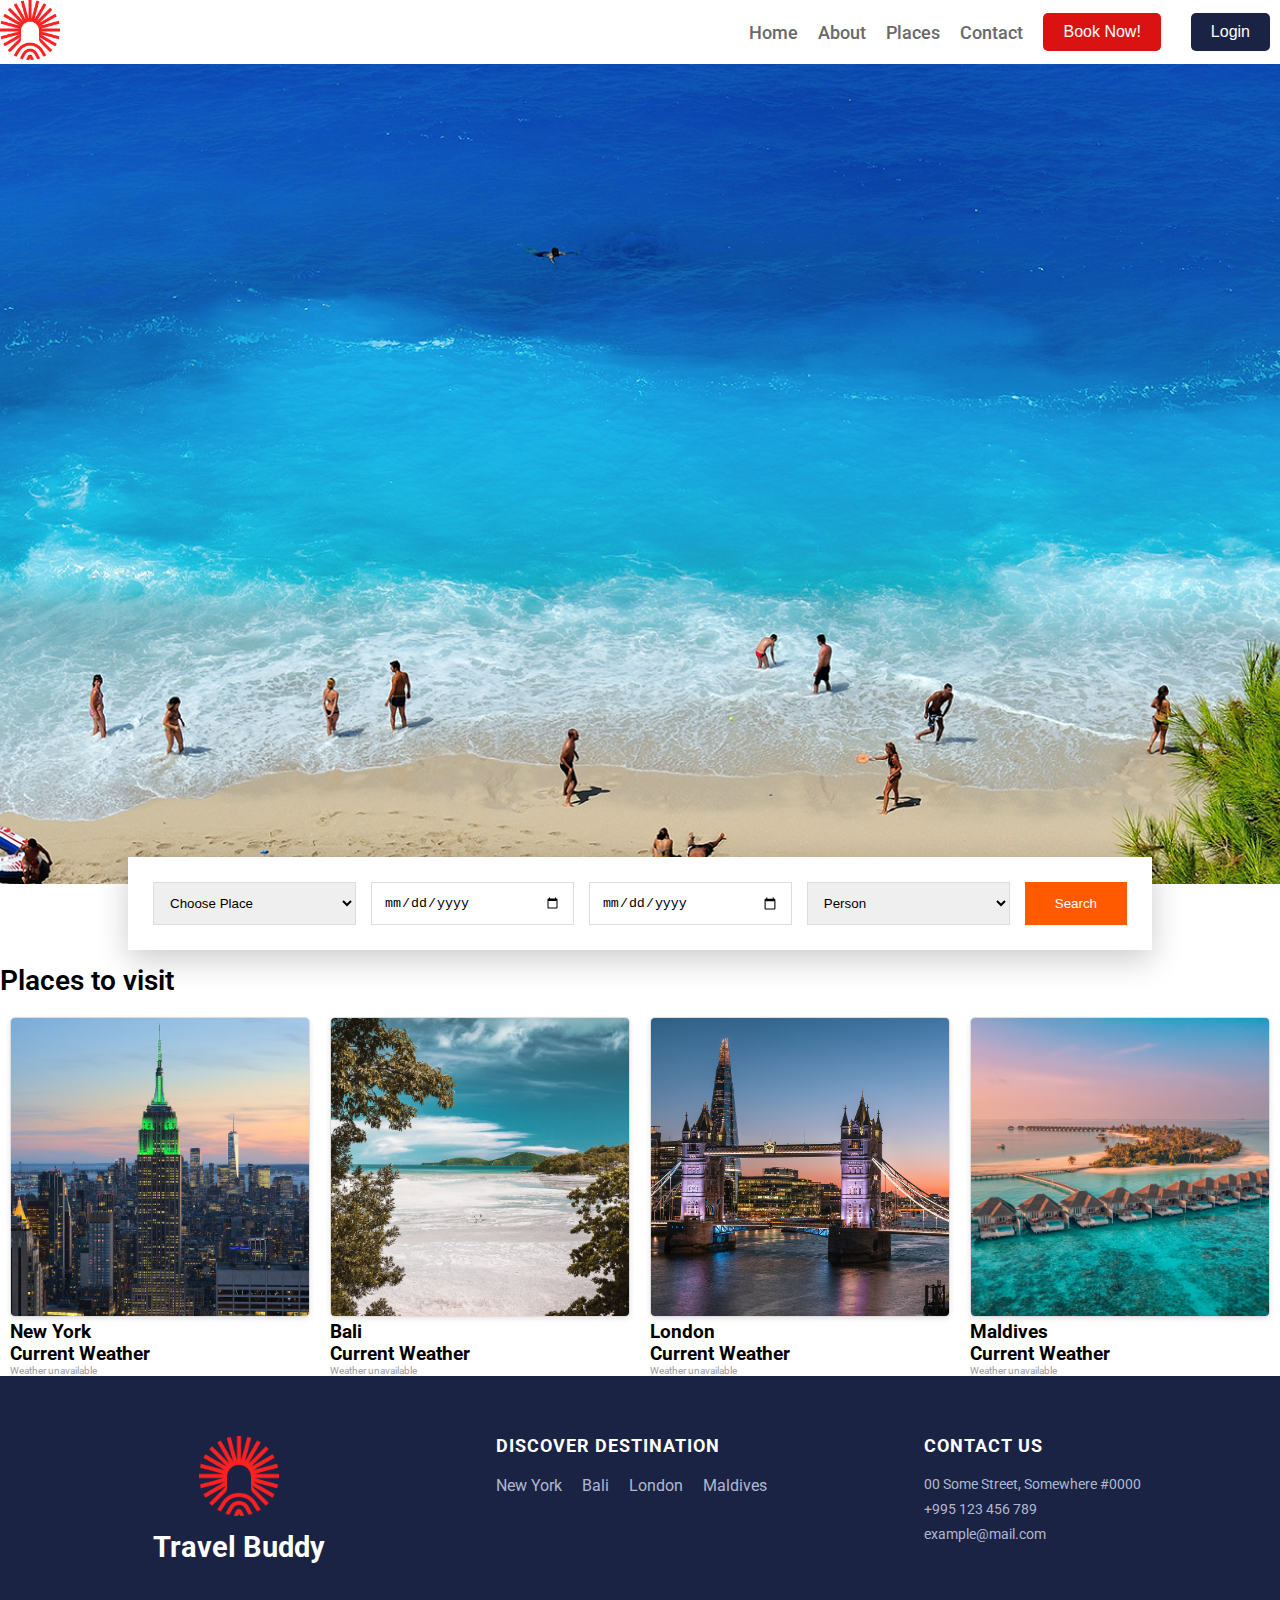
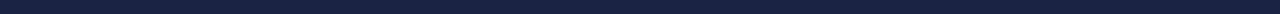
<file: index.html>
<!DOCTYPE html>
<html lang="en">
<head>
    <meta charset="UTF-8">
    <meta name="viewport" content="width=device-width, initial-scale=1.0">
    <title>Travel Buddy</title>
    <link rel="stylesheet" href="style.css">
    <link rel="preconnect" href="https://fonts.googleapis.com">
    <link rel="preconnect" href="https://fonts.gstatic.com" crossorigin>
    <link href="https://fonts.googleapis.com/css2?family=Roboto:ital,wght@0,100..900;1,100..900&family=Science+Gothic:wght@100..900&display=swap" rel="stylesheet">
</head>
<body>
    <nav>
        <div class="logo">
            <a href="index.html"><img src="images/logo.png" alt=""></a>
        </div>
    <div class="burger-icon" id="burger">
        <div class="bar"></div>
        <div class="bar"></div>
        <div class="bar"></div>
    </div>

    <ul class="navbar" id="navLinks">
        <li><a href="index.html">Home</a></li>
        <li><a href="about.html">About</a></li>
        <li><a href="places.html">Places</a></li>
        <li><a href="contact.html">Contact</a></li>
        <button class="navbutton">Book Now!</button>
        <button id="loginBtn" class="loginbutton">Login</button>
    </ul>
    <div id="loginModal" class="modal">
        <div class="modal-content">
            <span class="close-modal">&times;</span>
        
            <div class="modal-header">
                <h2>Login to Travel Buddy</h2>
            </div>

            <form id="authForm">
                <div class="form-group">
                    <label>Username</label>
                    <input id="inputUsername" type="text" placeholder="Enter Username" required>
                </div>
            
                <div class="form-group">
                    <label>Password</label>
                    <input id="inputPassword" type="password" placeholder="Enter Password" required>
                </div>

                <button type="submit" class="auth-submit" id="loginSubmit">Login</button>
                <button type="submit" class="auth-submit" id="registerSubmit" style="display:none;">Register</button>
            </form>

            <div class="modal-footer">
                <button class="text-btn">Forgot Password?</button>
                <div class="divider"></div>
                <button id="registerBtn" class="text-btn highlight">New here? Register Now</button>
                <button id="loginAgain" class="text-btn highlight" style="display:none;">Already have an account? Login</button>
            </div>
        </div>
    </div>
    <div id="logoutModal" class="modal">
        <div class="modal-content">
            <span class="close-modal">&times;</span>
        
            <div class="modal-header">
                <h2>Are you sure you want to log out?</h2>
            </div>
            <div class="modal-footer">
                <div class="divider"></div>
                <button id="logoutBtn" class="text-btn highlight">Logout</button>
            </div>
        </div>
    </div>
</nav>
<div class="nav-overlay" id="navOverlay"></div>
    <div class="container">
        <div class="hero">
            <div class="search-box">
        <div class="fields">
            <select>
                <option>Choose Place</option>
                <option value="newyork">New York</option>
                <option value="bali">Bali</option>
                <option value="london">London</option>
                <option value="maldives">Maldives</option>
            </select>

            <input type="date">
            <input type="date">

            <select>
                <option>Person</option>
                <option value="1">1</option>
                <option value="2">2</option>
                <option value="3">3</option>
                <option value="4">4</option>
                <option value="5">5</option>
            </select>

            <button class="search-btn">Search</button>
        </div>
        </div>
    </div>
    <div class="recomended">
        <h2 class="places-para">Places to visit</h2>
        <div class="places">
            <div class="place-card" data-lat="40.7128" data-lon="-74.0060">
                <img src="images/place1.jpg" alt="">
                <h3>New York</h3>
                <h3>Current Weather</h3>
                <div class="weather-display"></div>
            </div>
            <div class="place-card" data-lat="-8.3405" data-lon="115.0920">
                <img src="images/place2.jpg" alt="">
                <h3>Bali</h3>
                <h3>Current Weather</h3>
                <div class="weather-display"></div>
            </div>
            <div class="place-card" data-lat="51.5072" data-lon="-0.1276">
                <img src="images/place3.png" alt="">
                <h3>London</h3>
                <h3>Current Weather</h3>
                <div class="weather-display"></div>
            </div>
            <div class="place-card" data-lat="3.2028" data-lon="73.2207">
                <img src="images/place4.jpg" alt="">
                <h3>Maldives</h3>
                <h3>Current Weather</h3>
                <div class="weather-display"></div>
            </div>
        </div>
    </div>

<footer class="main-footer">
    <div class="footer-content">
        <div class="footer-section brand">
            <img src="images/logo.png" alt="Travel Buddy Logo" class="footer-logo">
            <h2>Travel Buddy</h2>
        </div>

        <div class="footer-section links">
            <h3>DISCOVER DESTINATION</h3>
            <ul>
                <li>New York</li>
                <li>Bali</li>
                <li>London</li>
                <li>Maldives</li>
            </ul>
        </div>

        <div class="footer-section contact">
            <h3>CONTACT US</h3>
            <p>00 Some Street, Somewhere #0000</p>
            <p>+995 123 456 789</p>
            <p>example@mail.com</p>
            </div>
        </div>
    </div>
</footer>

<script src="script.js"></script>
</body>
</html>
</file>
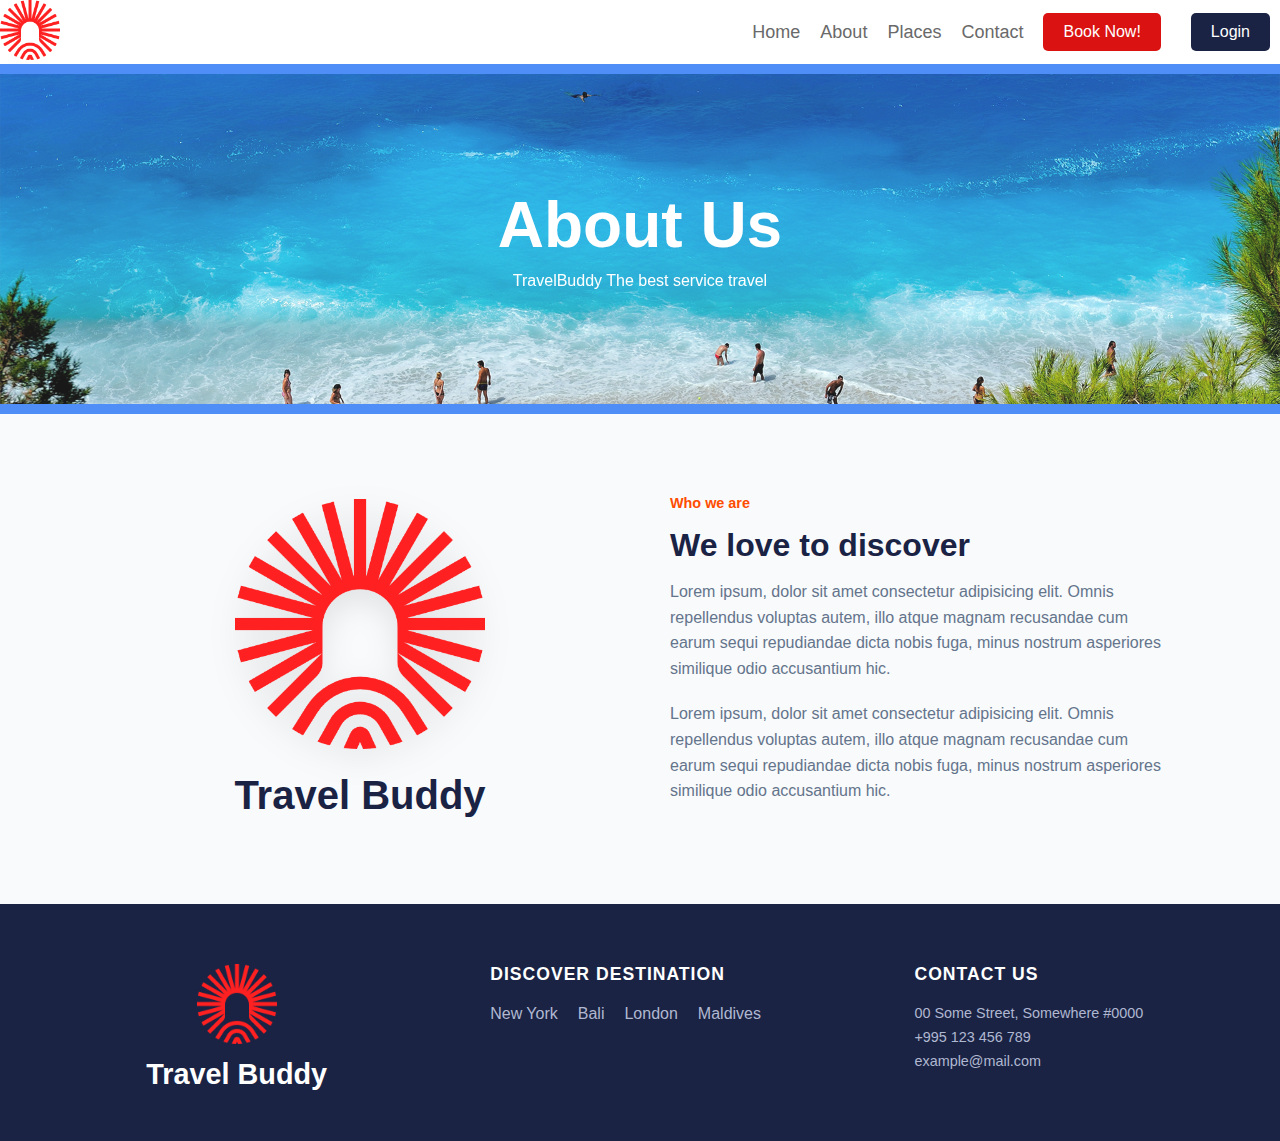
<file: about.html>
<!DOCTYPE html>
<html lang="en">
<head>
    <meta charset="UTF-8">
    <meta name="viewport" content="width=device-width, initial-scale=1.0">
    <title>About Us</title>
    <link rel="stylesheet" href="style.css">
</head>
<body>
    <nav>
        <div class="logo">
            <a href="index.html"><img src="images/logo.png" alt=""></a>
        </div>
    <div class="burger-icon" id="burger">
        <div class="bar"></div>
        <div class="bar"></div>
        <div class="bar"></div>
    </div>

    <ul class="navbar" id="navLinks">
        <li><a href="index.html">Home</a></li>
        <li><a href="about.html">About</a></li>
        <li><a href="places.html">Places</a></li>
        <li><a href="contact.html">Contact</a></li>
        <button class="navbutton">Book Now!</button>
        <button id="loginBtn" class="loginbutton">Login</button>
    </ul>
    <div id="loginModal" class="modal">
        <div class="modal-content">
            <span class="close-modal">&times;</span>
        
            <div class="modal-header">
                <h2>Login to Travel Buddy</h2>
            </div>

            <form id="authForm">
                <div class="form-group">
                    <label>Username</label>
                    <input id="inputUsername" type="text" placeholder="Enter Username" required>
                </div>
            
                <div class="form-group">
                    <label>Password</label>
                    <input id="inputPassword" type="password" placeholder="Enter Password" required>
                </div>

                <button type="submit" class="auth-submit" id="loginSubmit">Login</button>
                <button type="submit" class="auth-submit" id="registerSubmit" style="display:none;">Register</button>
            </form>

            <div class="modal-footer">
                <button class="text-btn">Forgot Password?</button>
                <div class="divider"></div>
                <button id="registerBtn" class="text-btn highlight">New here? Register Now</button>
                <button id="loginAgain" class="text-btn highlight" style="display:none;">Already have an account? Login</button>
            </div>
        </div>
    </div>
</nav>
<section class="about-hero">
    <div class="hero-overlay">
        <h1>About Us</h1>
        <p>TravelBuddy The best service travel</p>
    </div>
</section>

<section class="about-content">
    <div class="content-wrapper">
        <div class="content-left">
            <img src="images/logo.png" alt="Travel Buddy Logo" class="large-logo">
            <h2 class="brand-name">Travel Buddy</h2>
        </div>

        <div class="content-right">
            <span class="sub-title">Who we are</span>
            <h3>We love to discover</h3>
            
            <p>Lorem ipsum, dolor sit amet consectetur adipisicing elit. Omnis repellendus voluptas autem, illo atque magnam recusandae cum earum sequi repudiandae dicta nobis fuga, minus nostrum asperiores similique odio accusantium hic.</p>
            
            <p>Lorem ipsum, dolor sit amet consectetur adipisicing elit. Omnis repellendus voluptas autem, illo atque magnam recusandae cum earum sequi repudiandae dicta nobis fuga, minus nostrum asperiores similique odio accusantium hic.</p>
        </div>
    </div>
</section>

<footer class="main-footer">
    <div class="footer-content">
        <div class="footer-section brand">
            <img src="images/logo.png" alt="Travel Buddy Logo" class="footer-logo">
            <h2>Travel Buddy</h2>
        </div>

        <div class="footer-section links">
            <h3>DISCOVER DESTINATION</h3>
            <ul>
                <li>New York</li>
                <li>Bali</li>
                <li>London</li>
                <li>Maldives</li>
            </ul>
        </div>

        <div class="footer-section contact">
            <h3>CONTACT US</h3>
            <p>00 Some Street, Somewhere #0000</p>
            <p>+995 123 456 789</p>
            <p>example@mail.com</p>
            </div>
        </div>
    </div>
</footer>
</body>
</html>
</file>
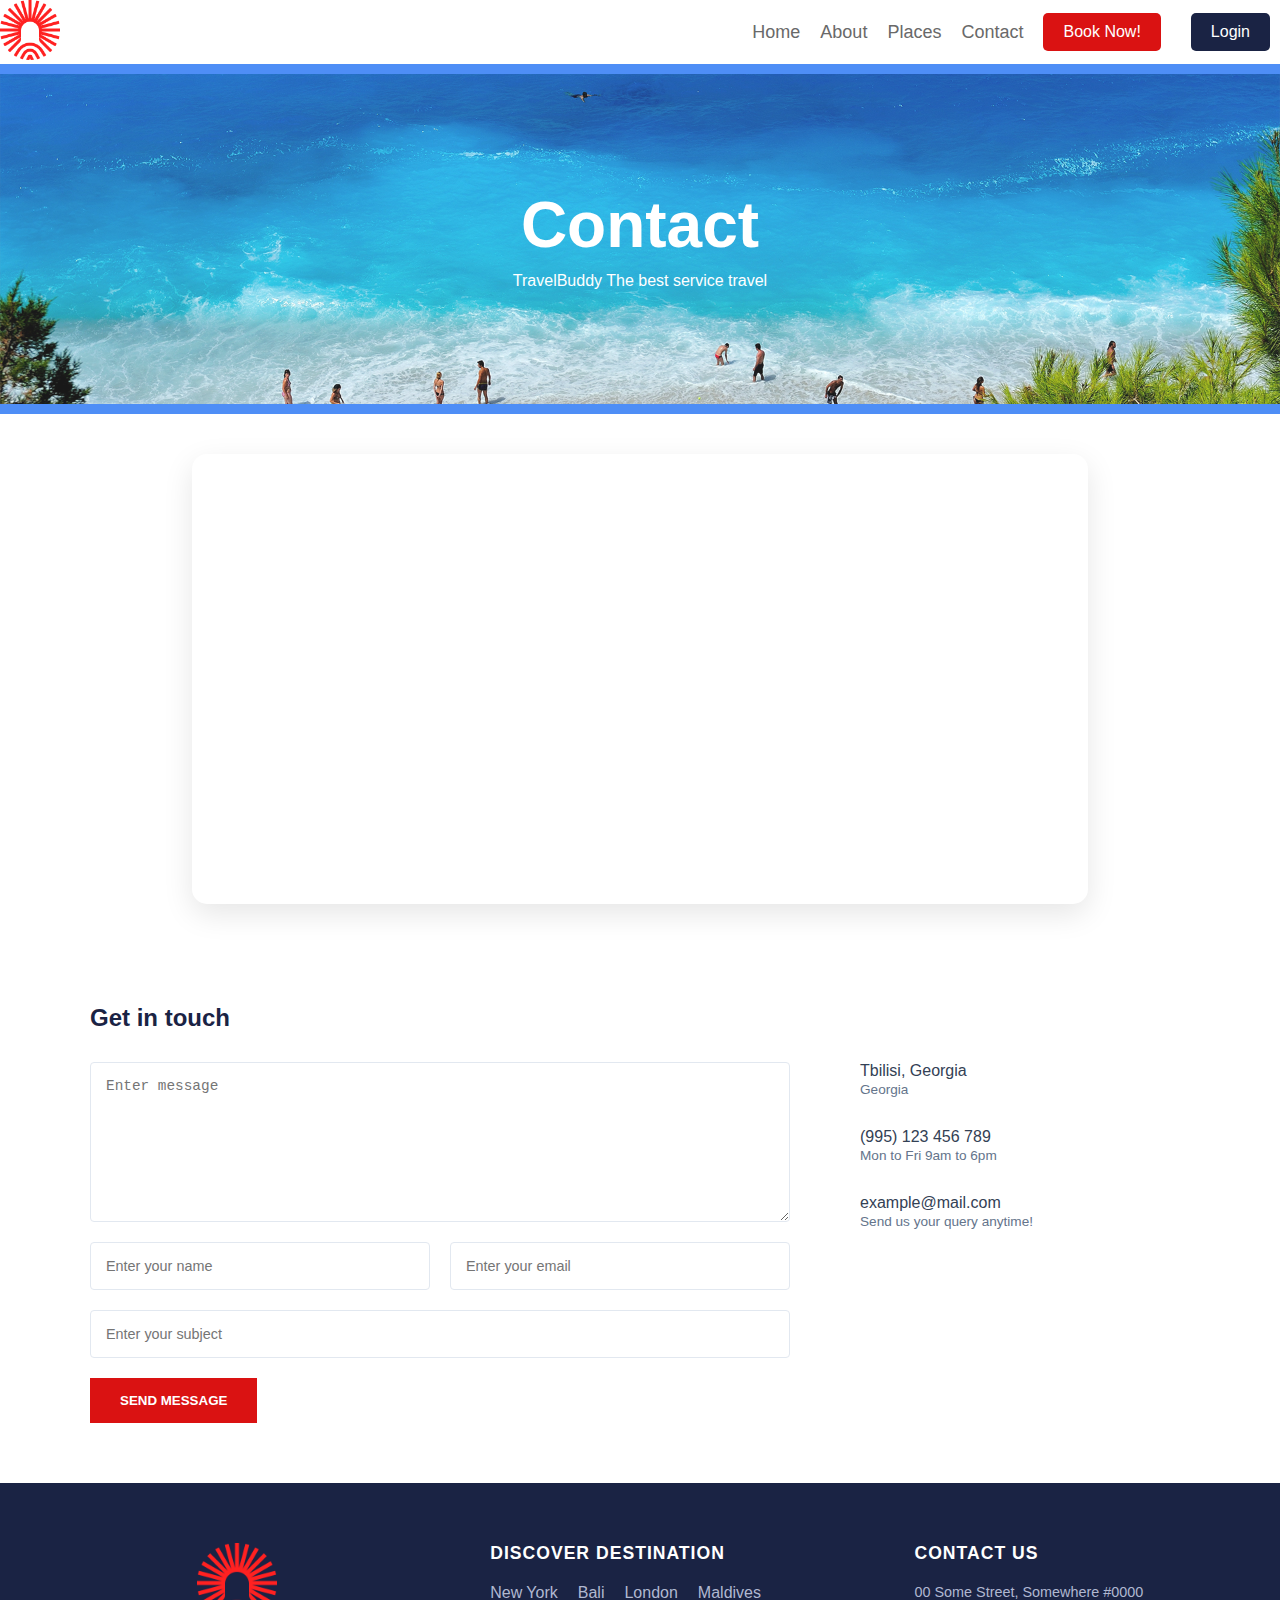
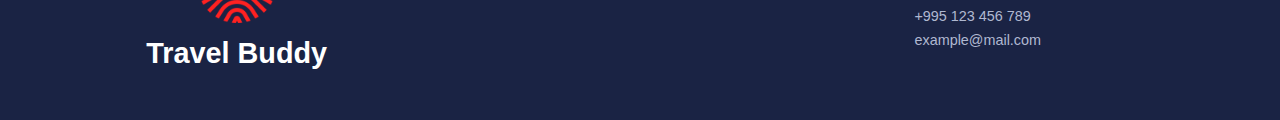
<file: contact.html>
<!DOCTYPE html>
<html lang="en">
<head>
    <meta charset="UTF-8">
    <meta name="viewport" content="width=device-width, initial-scale=1.0">
    <title>About Us</title>
    <link rel="stylesheet" href="style.css">
</head>
<body>
    <nav>
        <div class="logo">
            <a href="index.html"><img src="images/logo.png" alt=""></a>
        </div>
    <div class="burger-icon" id="burger">
        <div class="bar"></div>
        <div class="bar"></div>
        <div class="bar"></div>
    </div>

    <ul class="navbar" id="navLinks">
        <li><a href="index.html">Home</a></li>
        <li><a href="about.html">About</a></li>
        <li><a href="places.html">Places</a></li>
        <li><a href="contact.html">Contact</a></li>
        <button class="navbutton">Book Now!</button>
        <button id="loginBtn" class="loginbutton">Login</button>
    </ul>
    <div id="loginModal" class="modal">
        <div class="modal-content">
            <span class="close-modal">&times;</span>
        
            <div class="modal-header">
                <h2>Login to Travel Buddy</h2>
            </div>

            <form id="authForm">
                <div class="form-group">
                    <label>Username</label>
                    <input id="inputUsername" type="text" placeholder="Enter Username" required>
                </div>
            
                <div class="form-group">
                    <label>Password</label>
                    <input id="inputPassword" type="password" placeholder="Enter Password" required>
                </div>

                <button type="submit" class="auth-submit" id="loginSubmit">Login</button>
                <button type="submit" class="auth-submit" id="registerSubmit" style="display:none;">Register</button>
            </form>

            <div class="modal-footer">
                <button class="text-btn">Forgot Password?</button>
                <div class="divider"></div>
                <button id="registerBtn" class="text-btn highlight">New here? Register Now</button>
                <button id="loginAgain" class="text-btn highlight" style="display:none;">Already have an account? Login</button>
            </div>
        </div>
    </div>
</nav>
    <section class="about-hero">
    <div class="hero-overlay">
        <h1>Contact</h1>
        <p>TravelBuddy The best service travel</p>
    </div>
</section>
<iframe class="map" 
    src="https://www.google.com/maps/embed?pb=!1m14!1m12!1m3!1d2994.364623033293!2d44.799773680115216!3d41.693322638257236!2m3!1f0!2f0!3f0!3m2!1i1024!2i768!4f13.1!5e0!3m2!1sen!2sge!4v1768829140975!5m2!1sen!2sge"
    width="600" 
    height="450" 
    style="border:0;" 
    allowfullscreen="" 
    loading="lazy" 
    referrerpolicy="no-referrer-when-downgrade">
</iframe>

<section class="contact-section">
    <div class="contact-container">
        <h2>Get in touch</h2>
        
        <div class="contact-wrapper">
            <form class="contact-form">
                <textarea placeholder="Enter message" rows="8"></textarea>
                
                <div class="input-row">
                    <input type="text" placeholder="Enter your name">
                    <input type="email" placeholder="Enter your email">
                </div>
                
                <input type="text" placeholder="Enter your subject">
                
                <button type="submit" class="send-btn">SEND MESSAGE</button>
            </form>

            <div class="contact-info">
                <div class="info-item">
                    <i class="location"></i>
                    <div>
                        <p>Tbilisi, Georgia</p>
                        <span>Georgia</span>
                    </div>
                </div>

                <div class="info-item">
                    <i class="phone"></i>
                    <div>
                        <p>(995) 123 456 789</p>
                        <span>Mon to Fri 9am to 6pm</span>
                    </div>
                </div>

                <div class="info-item">
                    <i class="email"></i>
                    <div>
                        <p>example@mail.com</p>
                        <span>Send us your query anytime!</span>
                    </div>
                </div>
            </div>
        </div>
    </div>
</section>

<footer class="main-footer">
    <div class="footer-content">
        <div class="footer-section brand">
            <img src="images/logo.png" alt="Travel Buddy Logo" class="footer-logo">
            <h2>Travel Buddy</h2>
        </div>

        <div class="footer-section links">
            <h3>DISCOVER DESTINATION</h3>
            <ul>
                <li>New York</li>
                <li>Bali</li>
                <li>London</li>
                <li>Maldives</li>
            </ul>
        </div>

        <div class="footer-section contact">
            <h3>CONTACT US</h3>
            <p>00 Some Street, Somewhere #0000</p>
            <p>+995 123 456 789</p>
            <p>example@mail.com</p>
            </div>
        </div>
    </div>
</footer>
<script src="script.js"></script>
</body>
</html>
</file>
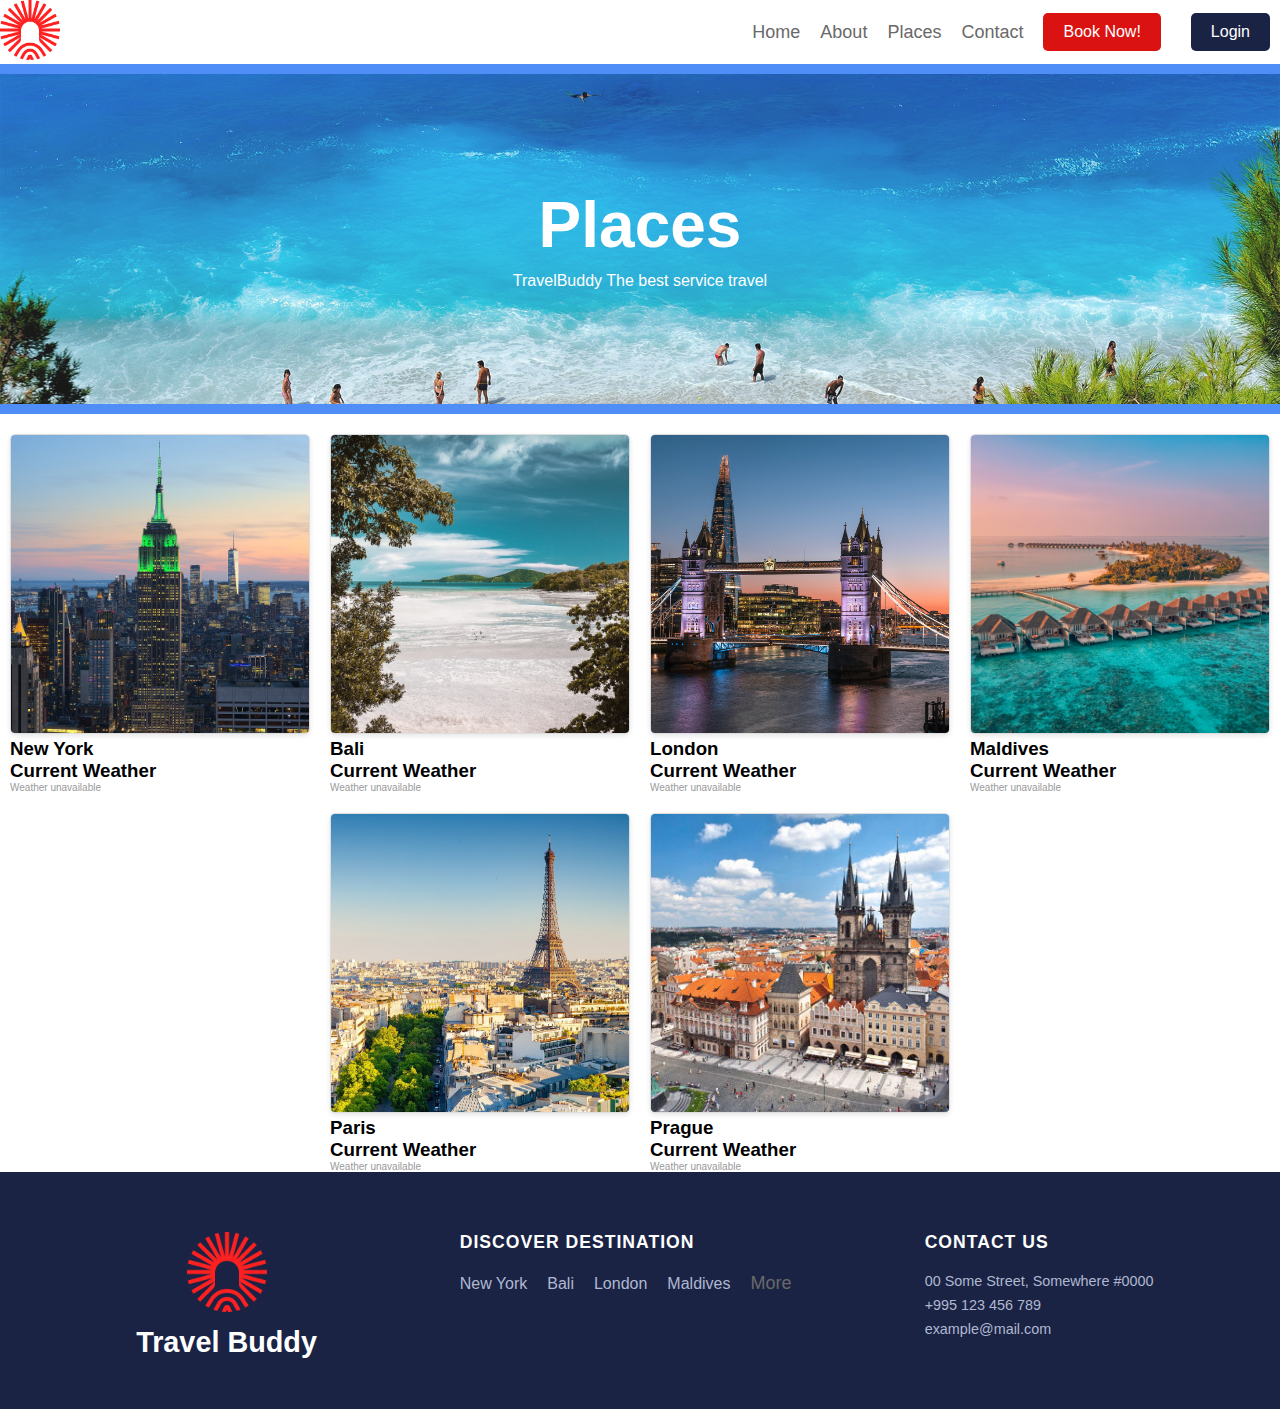
<file: places.html>
<!DOCTYPE html>
<html lang="en">
<head>
    <meta charset="UTF-8">
    <meta name="viewport" content="width=device-width, initial-scale=1.0">
    <title>About Us</title>
    <link rel="stylesheet" href="style.css">
</head>
<body>
    <nav>
        <div class="logo">
            <a href="index.html"><img src="images/logo.png" alt=""></a>
        </div>
    <div class="burger-icon" id="burger">
        <div class="bar"></div>
        <div class="bar"></div>
        <div class="bar"></div>
    </div>

    <ul class="navbar" id="navLinks">
        <li><a href="index.html">Home</a></li>
        <li><a href="about.html">About</a></li>
        <li><a href="places.html">Places</a></li>
        <li><a href="contact.html">Contact</a></li>
        <button class="navbutton">Book Now!</button>
        <button id="loginBtn" class="loginbutton">Login</button>
    </ul>
    <div id="loginModal" class="modal">
        <div class="modal-content">
            <span class="close-modal">&times;</span>
        
            <div class="modal-header">
                <h2>Login to Travel Buddy</h2>
            </div>

            <form id="authForm">
                <div class="form-group">
                    <label>Username</label>
                    <input id="inputUsername" type="text" placeholder="Enter Username" required>
                </div>
            
                <div class="form-group">
                    <label>Password</label>
                    <input id="inputPassword" type="password" placeholder="Enter Password" required>
                </div>

                <button type="submit" class="auth-submit" id="loginSubmit">Login</button>
                <button type="submit" class="auth-submit" id="registerSubmit" style="display:none;">Register</button>
            </form>

            <div class="modal-footer">
                <button class="text-btn">Forgot Password?</button>
                <div class="divider"></div>
                <button id="registerBtn" class="text-btn highlight">New here? Register Now</button>
                <button id="loginAgain" class="text-btn highlight" style="display:none;">Already have an account? Login</button>
            </div>
        </div>
    </div>
</nav>
    <section class="about-hero">
    <div class="hero-overlay">
        <h1>Places</h1>
        <p>TravelBuddy The best service travel</p>
    </div>
</section>
 <div class="recomended">
        <div class="places">
            <div class="place-card" data-lat="40.7128" data-lon="-74.0060">
                <img src="images/place1.jpg" alt="">
                <h3>New York</h3>
                <h3>Current Weather</h3>
                <div class="weather-display"></div>
            </div>
            <div class="place-card" data-lat="-8.3405" data-lon="115.0920">
                <img src="images/place2.jpg" alt="">
                <h3>Bali</h3>
                <h3>Current Weather</h3>
                <div class="weather-display"></div>
            </div>
            <div class="place-card" data-lat="51.5072" data-lon="-0.1276">
                <img src="images/place3.png" alt="">
                <h3>London</h3>
                <h3>Current Weather</h3>
                <div class="weather-display"></div>
            </div>
            <div class="place-card" data-lat="3.2028" data-lon="73.2207">
                <img src="images/place4.jpg" alt="">
                <h3>Maldives</h3>
                <h3>Current Weather</h3>
                <div class="weather-display"></div>
            </div>
            <div class="place-card" data-lat="48.8575" data-lon="2.3522">
                <img src="images/place5.jpg" alt="">
                <h3>Paris</h3>
                <h3>Current Weather</h3>
                <div class="weather-display"></div>
            </div>
            <div class="place-card" data-lat="50.0755" data-lon="14.4378">
                <img src="images/place6.jpg" alt="">
                <h3>Prague</h3>
                <h3>Current Weather</h3>
                <div class="weather-display"></div>
            </div>
        </div>
    </div>
<footer class="main-footer">
    <div class="footer-content">
        <div class="footer-section brand">
            <img src="images/logo.png" alt="Travel Buddy Logo" class="footer-logo">
            <h2>Travel Buddy</h2>
        </div>

        <div class="footer-section links">
            <h3>DISCOVER DESTINATION</h3>
            <ul>
                <li>New York</li>
                <li>Bali</li>
                <li>London</li>
                <li>Maldives</li>
                <li><a href="places.html">More</a></li>
            </ul>
        </div>

        <div class="footer-section contact">
            <h3>CONTACT US</h3>
            <p>00 Some Street, Somewhere #0000</p>
            <p>+995 123 456 789</p>
            <p>example@mail.com</p>
            </div>
        </div>
    </div>
</footer>
<script src="script.js"></script>
</body>
</html>
</file>
<file: style.css>
* {
    margin: 0;
    padding: 0;
    box-sizing: border-box;
}

body{
    font-family: 'Roboto', sans-serif;
    width: 100%;
    overflow-x: hidden;
}

nav{
    display: flex;
    align-items: center;
    justify-content: space-between;
}

ul{
    list-style: none;
    display: flex;
    gap: 20px;
    margin: 0;
    padding: 0;
    margin-left: auto;
    align-items: center;
}

li a{
    text-decoration: none;
    color: #696969;
    font-weight: 500;
    font-size: 18px;
}

.logo img{
    width: 60px;
    height: 60px;
}

.navbutton{
    padding: 10px 20px;
    background-color: #DA1212;
    color: white;
    border: none;
    border-radius: 5px;
    cursor: pointer;
    font-size: 16px;
    font-weight: 500;
}

.loginbutton{
    padding: 10px 20px;
    background-color: #1a2344;
    color: white;
    border: none;
    border-radius: 5px;
    cursor: pointer;
    font-size: 16px;
    font-weight: 500;
    margin-left: 10px;
    margin-right: 10px;
}

.loginbutton:hover,
.navbutton:hover{
    background-color: #ff4d00;
    transition: 150ms ease-in-out;
}

/* The Background Overlay */
.modal {
    display: none; /* Hidden by default */
    position: fixed;
    z-index: 2000; /* Sit on top of everything */
    left: 0;
    top: 0;
    width: 100%;
    height: 100%;
    background-color: rgba(0, 0, 0, 0.6); /* Black w/ opacity */
    justify-content: center;
    align-items: center;
}

/* The Popup Box */
.modal-content {
    background-color: #fff;
    padding: 30px;
    border-radius: 12px;
    width: 100%;
    max-width: 400px;
    position: relative;
    box-shadow: 0 5px 30px rgba(0,0,0,0.3);
    animation: slideDown 0.3s ease-out;
}

@keyframes slideDown {
    from { transform: translateY(-50px); opacity: 0; }
    to { transform: translateY(0); opacity: 1; }
}

/* Desktop: Hide Burger */
.burger-icon {
    display: none;
    cursor: pointer;
    flex-direction: column;
    gap: 5px;
    z-index: 1001;
}

.bar {
    width: 25px;
    height: 3px;
    background-color: #1a2344;
    transition: 0.3s;
}

/* Mobile: Show Burger and Hide Nav */
@media (max-width: 768px) {
    .burger-icon {
        display: flex;
    }

    .navbar {
        position: fixed;
        right: -100%; /* Start off-screen */
        top: 0;
        justify-content: space-between;
        height: 100vh;
        width: 70%;
        background: white;
        flex-direction: column; /* Stack links vertically */
        justify-content: center;
        align-items: center;
        gap: 20px;
        transition: 0.4s ease-in-out;
        z-index: 1000;
        box-shadow: -5px 0 15px rgba(0,0,0,0.1);
    }

    /* When menu is open */
    .navbar.active {
        right: 0;
    }

    /* Dark background overlay */
    .nav-overlay.active {
        display: block;
        position: fixed;
        top: 0;
        left: 0;
        width: 100%;
        height: 100%;
        background: rgba(0,0,0,0.5);
        z-index: 999;
    }

    .fields {
        flex-direction: column;
    }

    .content-left img{
        width: 100px !important;
    }

    .contact-wrapper{
        display: block !important;
    }

    .contact-info{
        margin-top: 30px;
    }
}

/* Form Styling */
.form-group {
    margin-bottom: 15px;
    text-align: left;
}

.form-group label {
    display: block;
    margin-bottom: 5px;
    font-weight: bold;
    color: #1a2344;
}

.form-group input {
    width: 100%;
    padding: 12px;
    border: 1px solid #ddd;
    border-radius: 6px;
}

.auth-submit {
    width: 100%;
    padding: 12px;
    background-color: #ff4d00;
    color: white;
    border: none;
    border-radius: 6px;
    font-weight: bold;
    cursor: pointer;
    margin-top: 10px;
}

/* Close Button */
.close-modal {
    position: absolute;
    right: 20px;
    top: 15px;
    font-size: 28px;
    cursor: pointer;
    color: #999;
}

/* Footer Links */
.modal-footer {
    margin-top: 20px;
    padding-top: 15px;
    border-top: 1px solid #eee;
    text-align: center;
}

.text-btn {
    background: none;
    border: none;
    color: #3b82f6;
    cursor: pointer;
    font-size: 0.9rem;
}

.text-btn.highlight {
    font-weight: bold;
    text-decoration: underline;
}

.container{
    width: 100%;
    height: calc(100vh - 80px);
    background-color: #f5f5f5;
}

.hero{
    width: 100%;
    height: 100%;
    background-image: url('images/background_banner.png');
    background-size: cover;
    background-position: center;
}

.search-box{
    position:absolute;
    bottom:-50px;
    background:white;
    width:80%;
    padding:25px;
    box-shadow:0 10px 30px rgba(0,0,0,0.2);
    z-index:5;
    left:50%;
    transform:translateX(-50%);
}

.fields{
    display:flex;
    gap:15px;
}

.fields select,
.fields input{
    padding:12px;
    width:100%;
    border:1px solid #ddd;
}

.search-btn{
    background:#ff5a00;
    color:white;
    border:none;
    padding:12px 30px;
    cursor:pointer;
}

.places{
    display: flex;
    justify-content: center;
    flex-wrap: wrap;
    gap: 20px;
    margin-top: 20px;
    width: 100%;
}

.place-card img{
    object-fit: cover;
    width: 300px;
    height: 300px;
    border: 1px solid #ddd;
    border-radius: 5px;
    overflow: hidden;
    box-shadow: 0 2px 5px rgba(0,0,0,0.1);
}

.places-para{
    font-size: 28px;
    font-weight: 600;
    margin-top: 80px;
}

.main-footer {
    background-color: #1a2344; 
    color: #ffffff;
    padding: 60px 0 20px 0;
    font-family: 'Roboto', sans-serif;
}

.footer-content {
    display: flex;
    justify-content: space-around;
    flex-wrap: wrap;
    max-width: 1200px;
    margin: 0 auto;
    padding: 0 20px;
}

.footer-section {
    margin-bottom: 30px;
    min-width: 200px;
}

.footer-section.brand {
    text-align: center;
}

.footer-logo {
    width: 80px;
    margin-bottom: 10px;
}

.footer-section h2 {
    font-size: 1.8rem;
    margin: 0;
}

.footer-section h3 {
    font-size: 1.1rem;
    margin-bottom: 20px;
    letter-spacing: 1px;
}

.footer-section ul {
    list-style: none;
    padding: 0;
}

.footer-section ul li {
    margin-bottom: 10px;
    color: #b0b8d1;
    cursor: pointer;
}

.footer-section p {
    color: #b0b8d1;
    margin-bottom: 8px;
    font-size: 0.9rem;
}

.social-media h4 {
    color: #ff4d00;
    margin: 20px 0 10px 0;
}

.icons a img {
    width: 24px;
    margin-right: 15px;
    filter: invert(1);
}

.footer-bottom {
    text-align: center;
    border-top: 1px solid #252f5a;
    margin-top: 40px;
    padding-top: 20px;
    font-size: 0.8rem;
    color: #7a84a9;
    background-color: #0f172a;
}

.about-hero {
    height: 350px;
    background-image: url('images/background_banner.png');
    background-size: cover;
    background-position: center;
    position: relative;
    display: flex;
    align-items: center;
    justify-content: center;
    border-top: 10px solid #3b82f6;
    border-bottom: 10px solid #3b82f6;
    opacity: 0.9;
}

.hero-overlay {
    text-align: center;
    color: white;
}

.about-hero h1 {
    font-size: 4rem;
    margin-bottom: 10px;
    font-weight: 800;
}

.about-content {
    padding: 80px 0;
    background-color: #f8fafc;
}

.content-wrapper {
    max-width: 1100px;
    margin: 0 auto;
    display: flex;
    align-items: center;
    gap: 60px;
    padding: 0 20px;
}

.content-left {
    flex: 1;
    text-align: center;
}

.large-logo {
    width: 250px;
    filter: drop-shadow(0 10px 15px rgba(0,0,0,0.1));
}

.brand-name {
    font-size: 2.5rem;
    color: #1a2344;
    margin-top: 20px;
}

.content-right {
    flex: 1;
}

.sub-title {
    color: #ff4d00;
    font-size: 0.9rem;
    font-weight: bold;
}

.content-right h3 {
    color: #1a2344;
    font-size: 2rem;
    margin: 15px 0;
}

.content-right p {
    color: #64748b;
    line-height: 1.6;
    margin-bottom: 20px;
}

.map{
    width: 70%;
    height: 450px;
    border-radius: 15px;
    box-shadow: 0 10px 30px rgba(0, 0, 0, 0.1);
    filter: grayscale(20%) contrast(105%); 
    overflow: hidden;
    display: block;
    margin: 40px auto;
}

.contact-section {
    padding: 60px 20px;
    background-color: #fff;
    font-family: 'Roboto', sans-serif;
}

.contact-container {
    max-width: 1100px;
    margin: 0 auto;
}

.contact-container h2 {
    color: #1a2344;
    margin-bottom: 30px;
}

.contact-wrapper {
    display: flex;
    gap: 50px;
    flex-wrap: wrap;
}

.contact-form {
    flex: 2;
    display: flex;
    flex-direction: column;
    gap: 20px;
}

.contact-form input, 
.contact-form textarea {
    width: 100%;
    padding: 15px;
    border: 1px solid #e2e8f0;
    border-radius: 4px;
    font-size: 0.9rem;
    outline: none;
}

.input-row {
    display: flex;
    gap: 20px;
}

.send-btn {
    background-color: #DA1212;
    color: white;
    border: none;
    padding: 15px 30px;
    width: fit-content;
    font-weight: bold;
    cursor: pointer;
    transition: 0.3s;
}

.send-btn:hover {
    background-color: #ff4d00;
    transition: 150ms ease-in-out;
}

.contact-info {
    flex: 1;
    display: flex;
    flex-direction: column;
    gap: 30px;
}

.info-item {
    display: flex;
    align-items: flex-start;
    gap: 20px;
}

.info-item i {
    font-size: 1.5rem;
    color: #94a3b8;
    margin-top: 5px;
}

.info-item p {
    margin: 0;
    color: #334155;
    font-weight: 500;
}

.info-item span {
    color: #64748b;
    font-size: 0.85rem;
}
</file>
